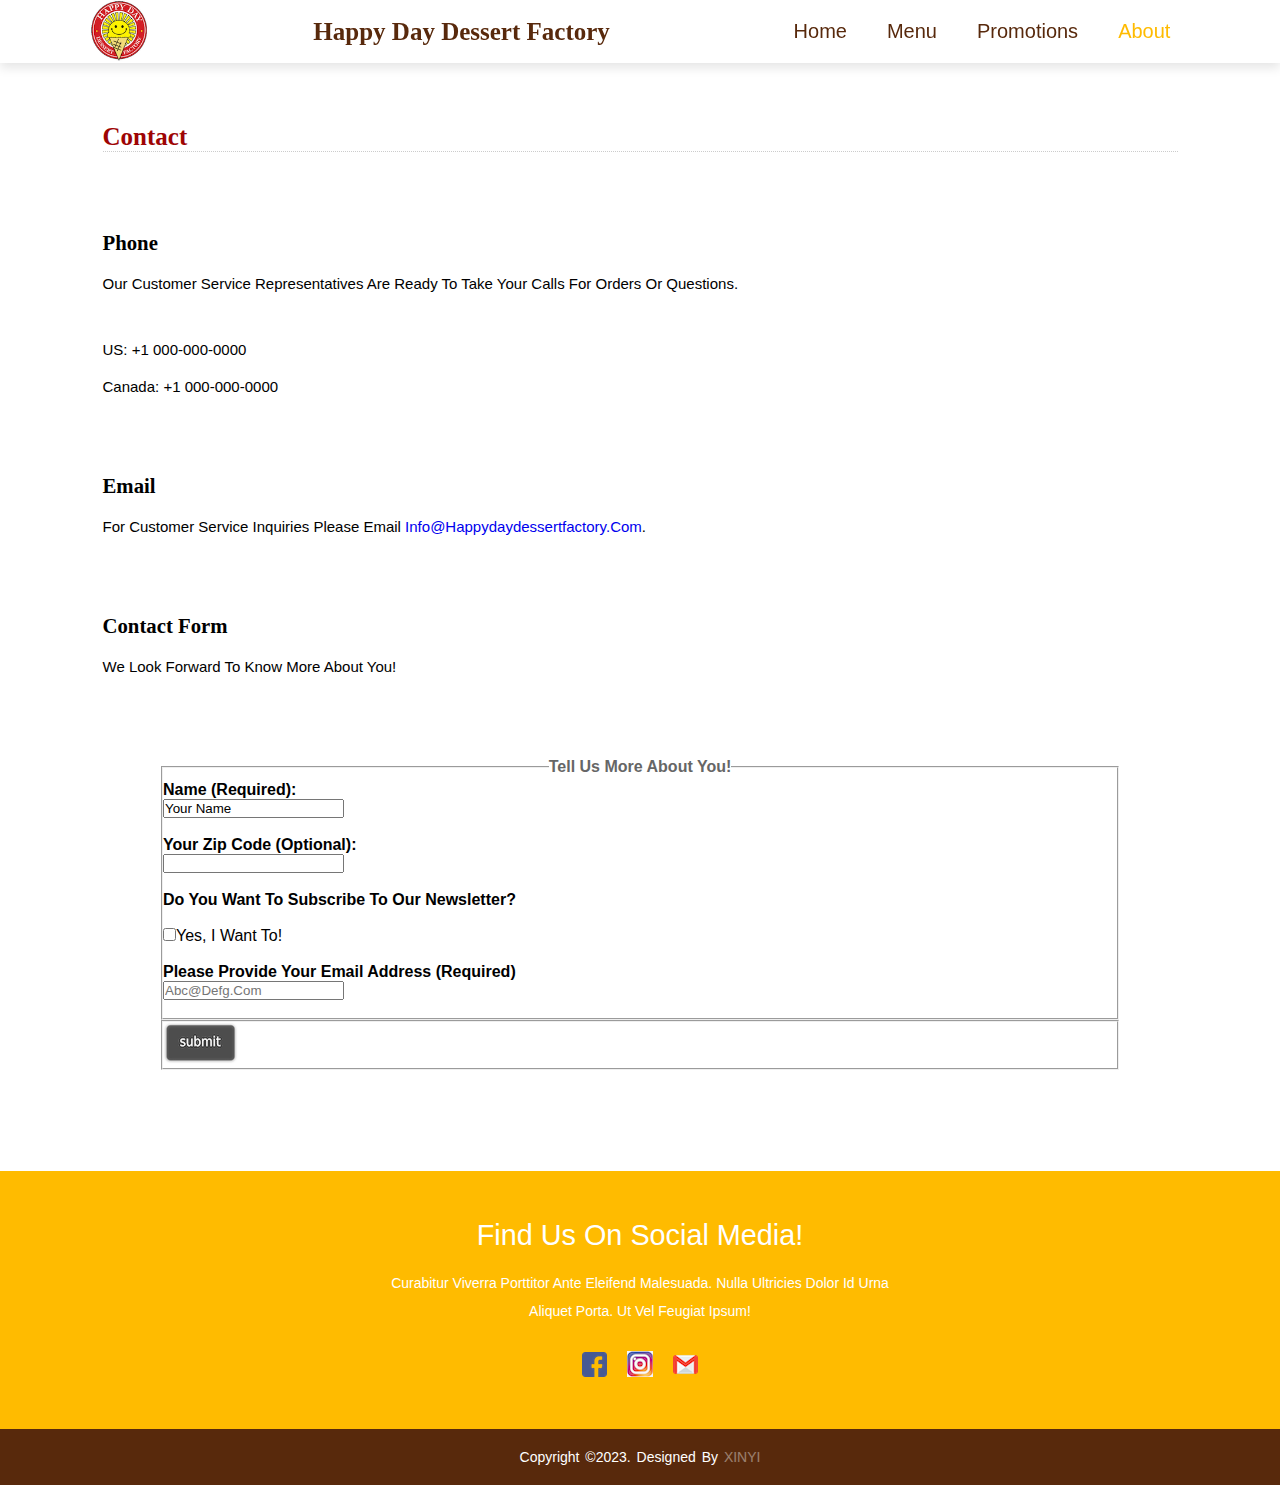
<file: contact_us.html>
<!DOCTYPE html>
<html lang="en">

<head>
    <meta charset="utf-8">
    <meta name="author" content="Xinyi Chen">
    <meta name="keywords" content="Happy Day Dessert Factory">
    <meta name="description" content="Happy Day Dessert Factory's website">
    <link rel="stylesheet" media="all" type="text/css" href="css/styles.css">
    <link href="https://fonts.googleapis.com/css?family=Roboto" rel="stylesheet">

    <meta content="width=device-width, initial-scale=1" name="viewport">
    
    <script src="js/jquery-3.6.4.min.js"> </script>
    <script src="js/scripts.js"> </script>
    <title>contact page of Happy Day Dessert Factory</title>
</head>

<body>
    
    <header>
        <img class="logo" src="images/logo.png" alt="Photo of Happy Day Dessert Factory's logo">
        <a href="#" class="logo">Happy Day Dessert Factory</a>

        <nav class="navbar">
            <ul>
                <li><a href="index.html">Home</a></li>
                <li><a href="menu.html">Menu</a></li>
                <li><a href="promotions.html">Promotions</a></li>
                <li><a class="selected" href="#">About</a>
                    <ul>
                        <li><a href="story.html"> Our story</a></li>
                        <li><a href="location.html">Location and hours</a></li>
                        <li><a class="selected" href="contact_us.html"> Contact Us</a></li>
                    </ul>
                </li>
            </ul>
        </nav>
    </header>

    <div class="contact-info">
        <h4 class="contact-heading">
            Contact
        </h4>
        <h5>
            Phone
        </h5>
        <p>Our customer service representatives are ready to take your calls for orders or questions.</p><br>
        <p>US: +1 000-000-0000</p>
        <p>Canada: +1 000-000-0000</p>

        <h5>
            Email
        </h5>
        <p>For customer service inquiries please email <a href="mailto:info@happydaydessertfactory.com">info@happydaydessertfactory.com</a>.</p>
        
        <h5>
            Contact form
        </h5>
        <p>We look forward to know more about you!</p>
    </div>

    <div class="contact-form">
        <form onsubmit="return validate()" action="mailto:info@happydaydessertfactory.com">
        <fieldset>
            <legend>Tell us more about you!</legend>
            <label for="name">Name (required):</label><br>
            <input type="text" required id="name" name="name" value="Your Name" size="20" maxlength="250"><br><br>
            <label for="zip">Your zip code (optional):</label><br>
            <input type="text" id="zip" name="zip" size="20" value="" pattern="\d{5,5}(-\d{4,4})?"><br><br>

            <strong>Do you want to subscribe to our newsletter?</strong><br><br>
            <input type="checkbox" id="update" name="update" value="yes">Yes, I want to!<br><br>

            <label for="email_address">Please provide your email address (required)</label><br>
            <input type="email" required id="email_address" name="email_address" placeholder="abc@defg.com" pattern="[^@\s]+@[^@\s]+\.[^@\s]+"><br><br>
            </fieldset>
            <fieldset>
            <input type="image" src="images/submit.png" alt="Submit" name="btnimage">
        </fieldset>
        </form>
    </div>

    <footer>
        <div class="footer-content">
            <h3>Find Us on Social Media!</h3>
            <p>Curabitur viverra porttitor ante eleifend malesuada. Nulla ultricies dolor id urna aliquet porta. Ut vel feugiat ipsum! </p>
            <ul class="socials">
                <li><a href="https://www.facebook.com/happydaydessertfactory/"><img src="images/facebook.png" alt="facebook Icon"></a></li>
                <li><a href="https://www.instagram.com/happydaydessertfactory/?hl=en"><img src="images/instagram.png" alt="instagram Icon"></a></li>
                <li><a href="mailto:info@happydaydessertfactory.com"><img src="images/email.png" alt="mail Icon"></a></li>
            </ul>
        </div>
        <div class="footer-bottom">
            <p>copyright &copy;2023. designed by <span>Xinyi</span></p>
        </div>
    </footer>

</body>
</html>
</file>
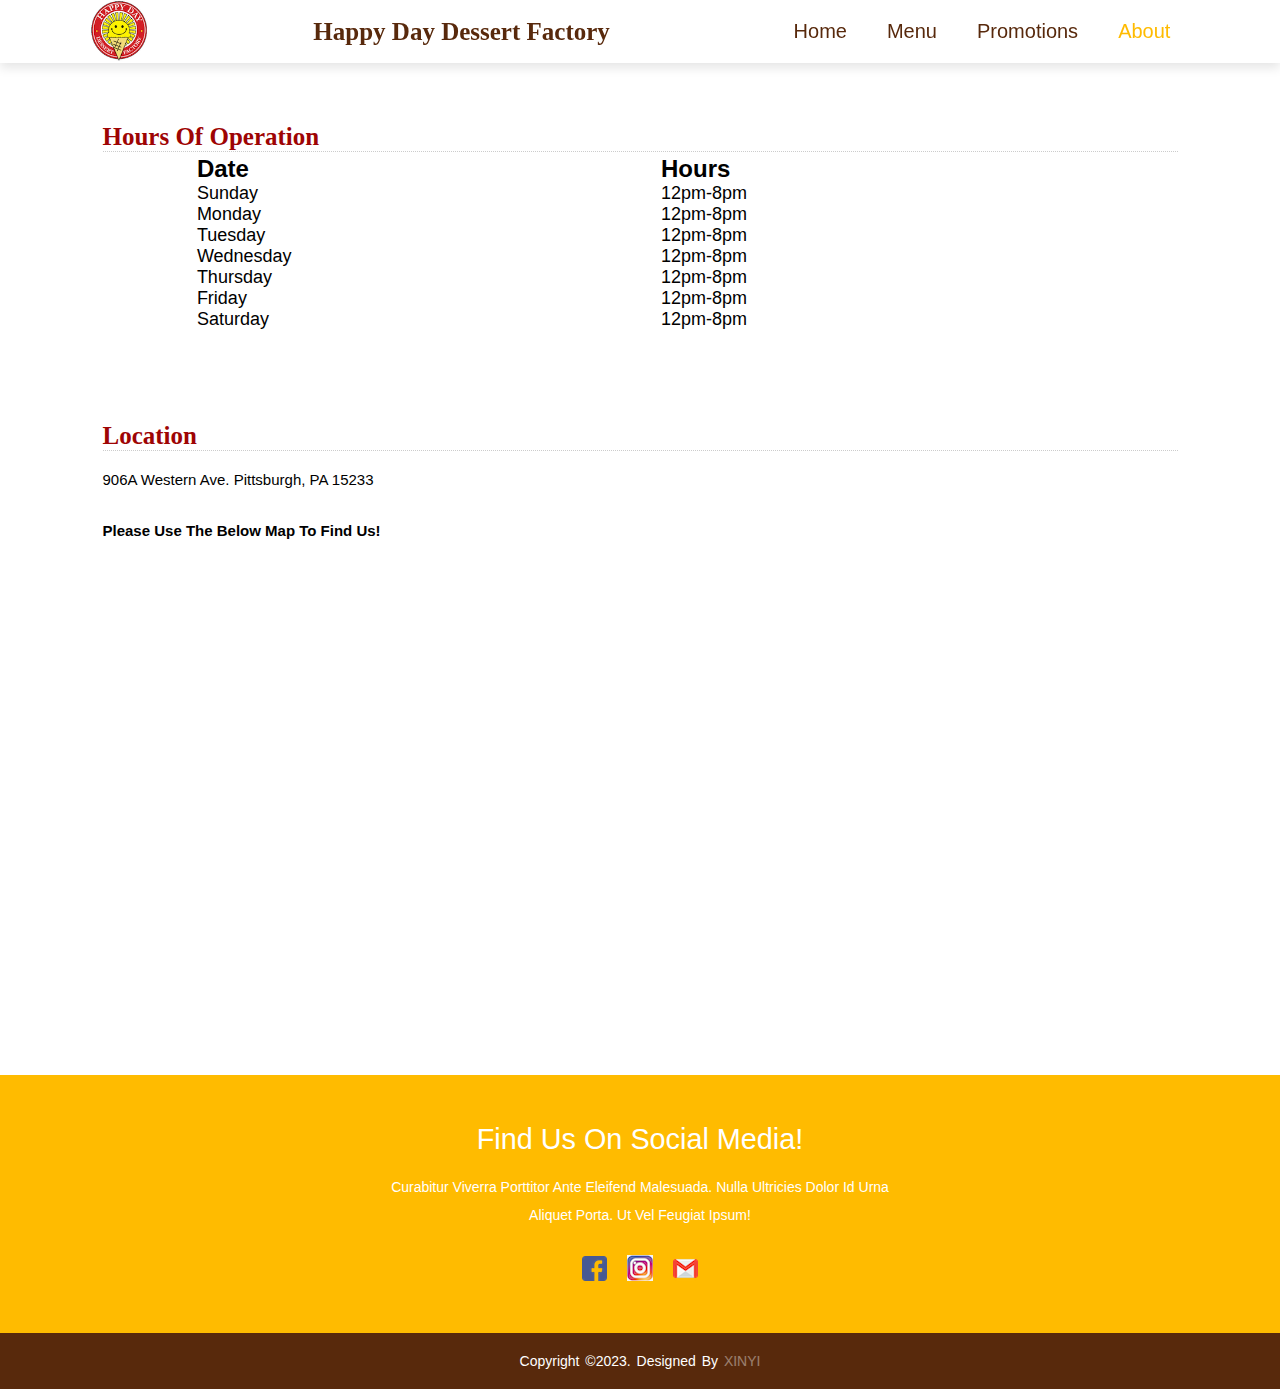
<file: location.html>
<!DOCTYPE html>
<html lang="en">

<head>
    <meta charset="utf-8">
    <meta name="author" content="Xinyi Chen">
    <meta name="keywords" content="Happy Day Dessert Factory">
    <meta name="description" content="Happy Day Dessert Factory's website">
    <link rel="stylesheet" media="all" type="text/css" href="css/styles.css">
    <meta content="width=device-width, initial-scale=1" name="viewport">
    <link href="https://fonts.googleapis.com/css?family=Roboto" rel="stylesheet">
    
    <script src="js/jquery-3.6.4.min.js"> </script>
    <script src="js/scripts.js"> </script>
    <title>Location page of Happy Day Dessert Factory</title>
</head>

<body>
    <header>
        <img class="logo" src="images/logo.png" alt="Photo of Happy Day Dessert Factory's logo">
        <a href="#" class="logo">Happy Day Dessert Factory</a>

        <nav class="navbar">
            <ul>
                <li><a href="index.html">Home</a></li>
                <li><a href="menu.html">Menu</a></li>
                <li><a href="promotions.html">Promotions</a></li>
                <li><a class="selected" href="#">About</a>
                    <ul>
                        <li><a href="story.html"> Our story</a></li>
                        <li><a class="selected" href="location.html">Location and hours</a></li>
                        <li><a href="contact_us.html"> Contact Us</a></li>
                    </ul>
                </li>
            </ul>
        </nav>
    </header>

    <div class="contact-info">
        <h4 class="contact-heading">
            Hours of operation
        </h4>
        
        <table>
            <tr>
                <th>Date</th>
                <th>Hours</th>
            </tr>
            <tr onmouseover="showDescription('Monday');"
                onmouseout="hideDescription();">
                <td>Sunday</td>
                <td>12pm-8pm</td>
            </tr>
            <tr onmouseover="showDescription('Monday');"
                onmouseout="hideDescription();">
                <td>Monday</td>
                <td>12pm-8pm</td>
            </tr>
            <tr onmouseover="showDescription('Monday');"
                onmouseout="hideDescription();">
                <td>Tuesday</td>
                <td>12pm-8pm</td>
            </tr>
            <tr onmouseover="showDescription('Monday');"
                onmouseout="hideDescription();">
                <td>Wednesday</td>
                <td>12pm-8pm</td>
            </tr>
            <tr onmouseover="showDescription('Monday');"
                onmouseout="hideDescription();">
                <td>Thursday</td>
                <td>12pm-8pm</td>
            </tr>
            <tr onmouseover="showDescription('Monday');"
                onmouseout="hideDescription();">
                <td>Friday</td>
                <td>12pm-8pm</td>
            </tr>
            <tr onmouseover="showDescription('Monday');"
                onmouseout="hideDescription();">
                <td>Saturday</td>
                <td>12pm-8pm</td>
            </tr>
            
          </table><br>
        

        <h4 class="contact-heading">
            Location 
        </h4>
        <p>
            906A Western Ave. Pittsburgh, PA 15233 <br><br><br>
            <strong>Please use the below map to find us!</strong>
        </p>
    </div>

    <div class="map">
        <p><iframe src="https://www.google.com/maps/embed?pb=!1m18!1m12!1m3!1d3036.0506887164033!2d-80.01914618467859!3d40.45201506141677!2m3!1f0!2f0!3f0!3m2!1i1024!2i768!4f13.1!3m3!1m2!1s0x8834f40460f311f9%3A0x931aae163c4a37c!2s906a%20Western%20Ave%2C%20Pittsburgh%2C%20PA%2015233!5e0!3m2!1szh-CN!2sus!4v1680465644675!5m2!1szh-CN!2sus" width="600" height="450" style="border:0;" allowfullscreen="" loading="lazy" referrerpolicy="no-referrer-when-downgrade"></iframe></p>
    </div>

    <footer>
        <div class="footer-content">
            <h3>Find Us on Social Media!</h3>
            <p>Curabitur viverra porttitor ante eleifend malesuada. Nulla ultricies dolor id urna aliquet porta. Ut vel feugiat ipsum! </p>
            <ul class="socials">
                <li><a href="https://www.facebook.com/happydaydessertfactory/"><img src="images/facebook.png" alt="facebook Icon"></a></li>
                <li><a href="https://www.instagram.com/happydaydessertfactory/?hl=en"><img src="images/instagram.png" alt="instagram Icon"></a></li>
                <li><a href="mailto:info@happydaydessertfactory.com"><img src="images/email.png" alt="mail Icon"></a></li>
            </ul>
        </div>
        <div class="footer-bottom">
            <p>copyright &copy;2023. designed by <span>Xinyi</span></p>
        </div>
    </footer>
</body>
</html>
</file>
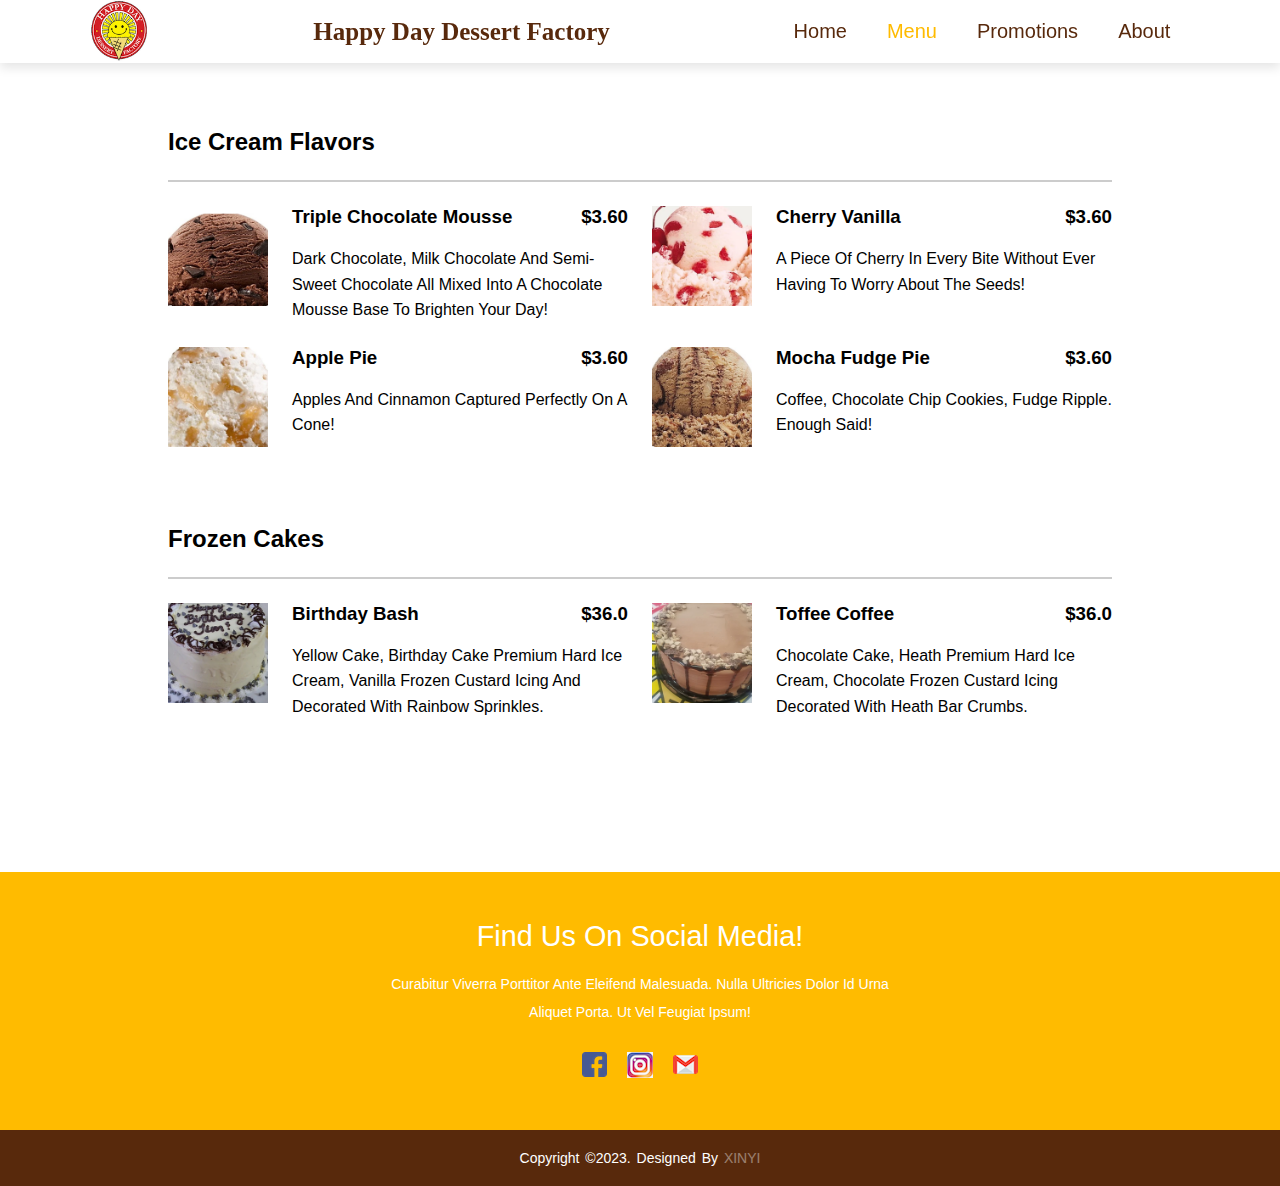
<file: menu.html>
<!DOCTYPE html>
<html lang="en">

<head>
    <meta charset="utf-8">
    <meta name="author" content="Xinyi Chen">
    <meta name="keywords" content="Happy Day Dessert Factory">
    <meta name="description" content="Happy Day Dessert Factory's website">
    <link rel="stylesheet" media="all" type="text/css" href="css/styles.css">
    <link href="https://fonts.googleapis.com/css?family=Roboto" rel="stylesheet">

    <meta content="width=device-width, initial-scale=1" name="viewport">
    
    <script src="js/jquery-3.6.4.min.js"> </script>
    <script src="js/scripts.js"> </script>
    <title>Menu page of Happy Day Dessert Factory</title>
</head>

<body>
    
    <header>
        <img class="logo" src="images/logo.png" alt="Photo of Happy Day Dessert Factory's logo">
        <a href="#" class="logo">Happy Day Dessert Factory</a>

        <nav class="navbar">
            <ul>
                <li><a href="index.html">Home</a></li>
                <li><a class="selected" href="menu.html">Menu</a></li>
                <li><a href="promotions.html">Promotions</a></li>
                <li><a href="#">About</a>
                    <ul>
                        <li><a href="story.html"> Our story</a></li>
                        <li><a href="location.html">Location and hours</a></li>
                        <li><a href="contact_us.html"> Contact Us</a></li>
                    </ul>
                </li>
            </ul>
        </nav>
    </header>

    <div class="container">
        <div class="menu">
            <h2 class="menu-group-heading">
                Ice cream flavors
            </h2>
            <div class="menu-group">
                <div class="menu-item">
                    <img class="menu-item-img" src="./images/menu-items/Chocolate.png" alt="Triple Chocolate Mousse">
                    <div class="menu-item-text">
                        <h3 class="menu-item-heading">
                            <span class="menu-item-name">Triple Chocolate Mousse</span>
                            <span class="menu-item-price">$3.60</span>
                        </h3>
                        <br>
                        <p class="menu-item-description">
                            Dark Chocolate, Milk Chocolate and Semi-Sweet chocolate all mixed into a chocolate mousse base to brighten your day!
                        </p>
                    </div> 
                </div>

                <div class="menu-item">
                    <img class="menu-item-img" src="./images/menu-items/Cherry.png" alt="Cherry Vanilla">
                    <div class="menu-item-text">
                        <h3 class="menu-item-heading">
                            <span class="menu-item-name">Cherry Vanilla</span>
                            <span class="menu-item-price">$3.60</span>
                        </h3>
                        <br>
                        <p class="menu-item-description">
                            A piece of cherry in every bite without ever having to worry about the seeds!
                        </p>
                    </div> 
                </div>

                <div class="menu-item">
                    <img class="menu-item-img" src="./images/menu-items/Apple.png" alt="Apple Pie">
                    <div class="menu-item-text">
                        <h3 class="menu-item-heading">
                            <span class="menu-item-name">Apple Pie</span>
                            <span class="menu-item-price">$3.60</span>
                        </h3>
                        <br>
                        <p class="menu-item-description">
                            Apples and Cinnamon captured perfectly on a cone!
                        </p>
                    </div> 
                </div>

                <div class="menu-item">
                    <img class="menu-item-img" src="./images/menu-items/Mocha.png" alt="Mocha Fudge Pie">
                    <div class="menu-item-text">
                        <h3 class="menu-item-heading">
                            <span class="menu-item-name">Mocha Fudge Pie</span>
                            <span class="menu-item-price">$3.60</span>
                        </h3>
                        <br>
                        <p class="menu-item-description">
                            Coffee, Chocolate Chip Cookies, Fudge ripple. Enough said!
                        </p>
                    </div> 
                </div>
            </div>
        </div>
        <br><br><br>

        <div class="menu">
            <h2 class="menu-group-heading">
                Frozen Cakes
            </h2>
            <div class="menu-group">
                <div class="menu-item">
                    <img class="menu-item-img" src="./images/menu-items/Birthday.png" alt="Birthday Bash">
                    <div class="menu-item-text">
                        <h3 class="menu-item-heading">
                            <span class="menu-item-name">Birthday Bash</span>
                            <span class="menu-item-price">$36.0</span>
                        </h3>
                        <br>
                        <p class="menu-item-description">
                            Yellow Cake, Birthday Cake Premium Hard Ice Cream, Vanilla Frozen Custard Icing and decorated with Rainbow Sprinkles.
                        </p>
                    </div> 
                </div>

                <div class="menu-item">
                    <img class="menu-item-img" src="./images/menu-items/Toffee.png" alt="Toffee Coffee">
                    <div class="menu-item-text">
                        <h3 class="menu-item-heading">
                            <span class="menu-item-name">Toffee Coffee</span>
                            <span class="menu-item-price">$36.0</span>
                        </h3>
                        <br>
                        <p class="menu-item-description">
                            Chocolate Cake, Heath Premium Hard Ice Cream, Chocolate Frozen Custard Icing decorated with Heath Bar Crumbs.
                        </p>
                    </div> 
                </div>
            </div>
        </div>
    </div>

    <footer>
        <div class="footer-content">
            <h3>Find Us on Social Media!</h3>
            <p>Curabitur viverra porttitor ante eleifend malesuada. Nulla ultricies dolor id urna aliquet porta. Ut vel feugiat ipsum! </p>
            <ul class="socials">
                <li><a href="https://www.facebook.com/happydaydessertfactory/"><img src="images/facebook.png" alt="facebook Icon"></a></li>
                <li><a href="https://www.instagram.com/happydaydessertfactory/?hl=en"><img src="images/instagram.png" alt="instagram Icon"></a></li>
                <li><a href="mailto:info@happydaydessertfactory.com"><img src="images/email.png" alt="mail Icon"></a></li>
            </ul>
        </div>
        <div class="footer-bottom">
            <p>copyright &copy;2023. designed by <span>Xinyi</span></p>
        </div>
    </footer>


    
</body>
</html>
</file>
<file: css/styles.css>
/* 
html, body {
    height: 100%;
    margin:0;
    padding:0;
    font-family: "Gill Sans", Helvetica, Arial, Sans-serif;
    font-size: 100%;
    line-height: 1.7em;
    color: #323131;
    background:#f1f1f1;
} */
*{
    margin:0;
    padding:0;
    box-sizing:border-box;
    font-family: Arial, Helvetica, sans-serif;
    text-transform:capitalize;
    text-decoration:none;
}

.map {
    text-align:center;
}

header {
    position: fixed;
    top:0;
    left:0;
    right:0;
    background:#ffffff;
    box-shadow:0 5px 10px rgba(0,0,0,.1);
    padding:0px 7%;
    display: flex;
    align-items:center;
    justify-content:space-between;
    z-index:1000;
}

header .logo {
    font-weight: bolder;
    font-size:25px;
    color:#58290c;
    font-family:Georgia, 'Times New Roman', Times, serif;
}
header img {
    width: 60px;
    /* margin-right:300px; */
}


header .navbar ul{
    list-style:none;
}

header .navbar ul a.selected {
    color:#ffbb00;
}

header .navbar ul li {
    position:relative;
    float:left; 
}

header .navbar ul li {
    position:relative;
    float:left; 
}

header .navbar ul li a{
    font-size: 20px;
    padding:20px;
    color:#58290c;
    display:block;
}
header .navbar ul li a:hover{
    background: #58290c;
    color:#fff;
} 
header .navbar ul li ul {
    position:absolute;
    left:0;
    width:200px;
    background:#fff;
    display: none;
}
header .navbar ul li ul li {
    width:100%;
    border-top: 1px solid rgba(0,0,0,.1);
}

header .navbar ul li:hover > ul{
    display:initial;
}

.video {
    height:50%;
    width:50%;
}
html, body {
    height: 100%;
    margin:0;
    padding:0;
    /* background:#f1f1f1; */
    /* font-family: "Roboto"; */
    font-family: "Gill Sans", Helvetica, Arial, Sans-serif;
    /* display:flex; */
    justify-content: center;
    align-items: center;
}

.banner {
    position:relative;
    background:#58290c;
    /* background: url(banner.png) no-repeat center; */
    background-size:cover;
    height: 80px;
    overflow: hidden;
}

.slider{
    width:100%;
    height:600px;
    /* border-radius:10px; */
    overflow:hidden;
}

.slides {
    /* margin-bottom:100px; */
    width:500%;
    height:350px;
    display:flex;
}

.slides input {
    display:none;
}

.slide{
    width: 20%;
    transition:2s;
}

.slide img{
    width:100%;
    height:600px;
}

.navigation-manual {
    position:absolute;
    width:100%;
    margin-top:495.5px;
    display:flex;
    justify-content:center;
}
.manual-btn {
    border: 2px solid #58290c;
    padding:5px;
    border-radius:10px;
    cursor:pointer;
    transition:1s;
}

.manual-btn:not(:last-child) {
    margin-right: 40px;
}

.manual-btn:hover{
    background: #58290c;
}

#radio1:checked ~ .first{
    margin-left: 0;
}
#radio2:checked ~ .first{
    margin-left: -20%;
}
#radio3:checked ~ .first{
    margin-left: -40%;
}
#radio4:checked ~ .first{
    margin-left: -60%;
}

.navigation-auto {
    position:absolute;
    width:100%;
    margin-top:495.5px;
    display:flex;
    justify-content:center;
}

.navigation-auto div{
    border:2px solid #58290c;
    padding: 5px;
    border-radius: 10px;
    transition: 1s;
}

.navigation-auto div:not(:last-child) {
    margin-right:40px;
}

#radio1:checked ~ .navigation-auto .auto-btn1 {
    background: #58290c;
}

#radio2:checked ~ .navigation-auto .auto-btn2 {
    background: #58290c;
}

#radio3:checked ~ .navigation-auto .auto-btn3 {
    background: #58290c;
}

#radio4:checked ~ .navigation-auto .auto-btn4 {
    background: #58290c;
}

#flavors img {
    width:100%;
    height:600px;
    opacity:85%;
}

#text1 {
    position: absolute;
    top: 300%;
    left: 70%;
    font-size: 17px;
    color: #ffffff;
    width: 450px;
    opacity: 80%;
}

#logo img {
    float:right;
    width: 78.5px;
    opacity:0.6;
}
#logo h1 {
    float: left;
    font-size:25px;
    color: #ffbb00;
    margin: 23px 90px;
    
}

#top_row {
    float:right;
    padding: 2em;
}
#top_row nav {
    text-align:center;
}

/* #top_row a {
    color: #ffffff;
    text-decoration: none;
    font-size:19px;
}

#top_row a.selected {
    color: #dda888;
    text-decoration: none;
    font-size:23px;
}

#top_row a:hover {
    color: #d68ab9; 
    text-decoration:underline;
} */

/* #slide h1 {
    float: right;
}

#slide img{
    width: 100%;
    height: 500px;
    background-position: center;
} */

/* #sidebar {
    background:#BDA9A9;
} */

footer {
    background:#ffbb00;
    height:auto;
    width: 100vw;
    font-family: "Open Sans";
    padding-top:40px;
    color:#fff;
    /* clear:both;
    margin:0;
    color:#333333;
    font-variant:small-caps;
    font-size:.813em;
    text-align:center;
    border-top:1px dotted #cccccc; */
    /* background:#BDA9A9; */
}

.footer-content {
    display:flex;
    align-items:center;
    justify-content:center;
    flex-direction:column;
    text-align:center;
}

.footer-content h3 {
    font-size: 1.8em;
    font-weight: 400;
    text-transform: capitalize;
    line-height: 3rem;
}

.footer-content p{
    max-width:500px;
    margin: 10px auto;
    line-height:28px;
    font-size:14px;
}

.socials {
    list-style:none;
    display:flex;
    align-items:center;
    justify-content:center;
    margin:1rem 0 3rem 0;
}

.socials li{
    margin:0 10px;
}

.socials a {
    text-decoration:none;
    color:#fff;
}

/* This is learnt from videos of YouTuber Code Opacity */
.socials a i {
    font-size: 1.1rem;
    transition: color .4s ease;
}

/* .socials a:hover i {
    color:aqua;
} */

.footer-bottom {
    background: #58290c;
    width: 100vw;
    padding: 20px 0;
    text-align:center;
}

.footer-bottom p {
    font-size:14px;
    word-spacing:2px;
    text-transform:capitalize;
}

.footer-bottom span {
    text-transform: uppercase;
    opacity: .4;
    font-weight: 200;
}
/* some of the below button parameters are from https://getcssscan.com/css-buttons-examples
and I mades adjustments to it to make it match the style of my website */

.button {
    background-color:transparent;
    border: 0;
    border-radius: .5rem;
    box-sizing: border-box;
    color: #ffbb00;
    font-size: 34px;
    font-weight: 300;
    line-height: 1.25rem;
    padding: 20px 20px;
    text-align: center;
    text-decoration: none #58290c;
    box-shadow: 0 1px 3px 0 #58290c85, 0 1px 2px 0 #58290c85;
    cursor: pointer;
    user-select: none;
    -webkit-user-select: none;
    touch-action: manipulation;
    font-family: Tahoma, sans-serif;
}
#btn1{
    margin: -50px 250px;
}

#btn2{
    margin: 0px -200px; /*-377px; allign*/
}

.button:hover {
  background-color: #58290c85;
}

.button:focus {
  outline: 2px solid transparent;
  outline-offset: 2px;
}

.button:focus-visible {
  box-shadow: none;
}

.firstpage {
    position: relative;
    text-align: center;
    color: white;
    opacity:90%;
}

#title img{
    width:100%;
    height:500px;
}

#title h1 {
    position: absolute;
    top: 50%;
    left: 50%;
    transform: translate(-50%, -50%);
    font-size: 90px;
}
.secondpage {
    position: relative;
    text-align: center;
    color: white;
    margin-left:auto;
    margin-right:auto;
}

#secondpage img{
    width:100%;
    height:600px;
    opacity:60%;
}

.text2{
    position: absolute;
    top: 100%;
    left: 50%;
    transform: translate(-50%, -50%);
    font-size: 30px;
    color: #ffbb00;
}

#text1{
    top: 90%;
    left: 50%;
}


#text3{
    top: 120%;
    left: 50%;
    font-size: 20px;
    color: #58290c;
}

#homepage img{
    width:100%;
    height:600px;
    opacity:90%;
}

#homepage .btn {
    position: absolute;
    top: 124%;
    left: 27%;
    transform: translate(-50%, -50%);
    -ms-transform: translate(-50%, -50%);
    background-color: transparent;
    color: #ffbb00;
    font-size: 16px;
    padding: 12px 24px;
    border: none;
    cursor: pointer;
    border-radius: .5rem;
    border: 0;
    box-sizing: border-box;
    line-height: 1.25rem;
    padding: 10px 10px;
    text-align: center;
    text-decoration: none #58290c;
    box-shadow: 0 1px 3px 0 #58290c85, 0 1px 2px 0 #58290c85;
    cursor: pointer;
    user-select: none;
    -webkit-user-select: none;
    touch-action: manipulation;
    font-family: Tahoma, sans-serif;
}

#homepage .btn:hover {
    background-color: #58290c85;
  }
  
#homepage .btn:focus {
    outline: 2px solid transparent;
    outline-offset: 2px;
}

#homepage .btn:focus-visible {
    box-shadow: none;
}


#text4 {
    position: absolute;
    transform: translate(-50%, -50%);
    font-size: 50px;
    color: #58290c;
    letter-spacing:1.4px;
    top: 110%;
    left: 25%;
    width: 100px;
}

#text5 {
    position: absolute;
    transform: translate(-50%, -50%);
    letter-spacing:1px;
    top: 100%;
    left: 70%;
    font-size: 20px;
    color: #860523;
    width: 450px;
}

#homepage ul {
    position: absolute;
    transform: translate(-50%, -50%);
    letter-spacing:1px;
    top: 120%;
    left: 73%;
    font-size: 20px;
    color: #000000;
    width: 450px;
    opacity: 80%;
}


#homepage p {
    position: absolute;
    transform: translate(-50%, -50%);
    letter-spacing:1px;
    top: 140%;
    left: 70%;
    font-size: 20px;
    color: #580023;
    width: 450px;
}


/* .thirdpage {
    position: relative;
    text-align: center;
    color: white;
}*/



.section {
    text-align: center;
    font-size: 3em;
}

.fp-watermark {
    display: none;
}

#section1 {
    background-image: url(../images/background.jpg);
}

#section11 {
    background-image: url(../images/gift2.jpg);
}
#section22 {
    background-image: url(../images/gift1.jpg);
}

#sec2slide1 {
    background-image: url(../images/pexels-jean-balzan-675439.jpg);
    text-align: center;
    font-family:'Gill Sans', 'Gill Sans MT', Calibri, 'Trebuchet MS', sans-serif;
    color: #ffffff;
    font-size: 20px;
    line-height: 1.6;
    padding:200px;
}

#sec2slide2 {
    background-image: url(../images/pexels-lukas-1352296.jpg);
    text-align: center;
    font-family:'Gill Sans', 'Gill Sans MT', Calibri, 'Trebuchet MS', sans-serif;
    color: #ff0051;
    font-size: 25px;
    line-height: 1.6;
    padding:200px;
}

#sec2slide3 {
    background-image: url(../images/pexels-lukas-1352245.jpg);
    text-align: center;
    font-family:'Gill Sans', 'Gill Sans MT', Calibri, 'Trebuchet MS', sans-serif;
    color: #012b0a;
    font-size: 20px;
    line-height: 1.6;
    padding:200px;
}


.section {
    background-position: center center;
    background-repeat: none;
    background-size: cover;
    text-align: center;
}

.section h1 {
    /* text-align: center; */
    position: absolute;
    top: 40%;
    left: 50%;
    transform: translate(-50%, 150%);
    font-family:Cambria, Cochin, Georgia, Times, 'Times New Roman', serif;
    font-size: 60px;
    color: #000000;
    letter-spacing:1.5px;
    top:0%;
}
#section1 p {
    text-align: center;
    position:absolute;
    top: 40%;
    font-family:'Gill Sans', 'Gill Sans MT', Calibri, 'Trebuchet MS', sans-serif;
    padding:200px;
    font-size: 23px;
    color: #58290c;
    line-height: 1.6;
}

#section11 p {
    text-align: center;
    position:absolute;
    top: 40%;
    font-family:'Gill Sans', 'Gill Sans MT', Calibri, 'Trebuchet MS', sans-serif;
    padding:200px;
    font-size: 23px;
    color: #150131;
    line-height: 1.6;
}

#section3 p {
    text-align: center;
    position:absolute;
    top: 20%;
    font-family:'Gill Sans', 'Gill Sans MT', Calibri, 'Trebuchet MS', sans-serif;
    padding:200px;
    font-size: 23px;
    color: rgb(5, 27, 154);
    line-height: 1.6;
}
#section22 p {
    text-align: center;
    position:absolute;
    top: 20%;
    font-family:'Gill Sans', 'Gill Sans MT', Calibri, 'Trebuchet MS', sans-serif;
    padding:200px;
    font-size: 23px;
    color: #150131;
    line-height: 1.6;
}

.section h2 {
    font-family:Cambria, Cochin, Georgia, Times, 'Times New Roman', serif;
    font-size: 56px;
    position: absolute;
    top: 20%;
    left: 50%;
    transform: translate(-50%, -20%);
    background: linear-gradient(to left, #87c7df, #648896);
    -webkit-background-clip: text;
    -webkit-text-fill-color: transparent;
    letter-spacing:1.5px;
}

.section h3 {
    font-family:Cambria, Cochin, Georgia, Times, 'Times New Roman', serif;
    font-size:30px;
    background: linear-gradient(to left, #ff0051, #000000);
    -webkit-background-clip: text;
    -webkit-text-fill-color: transparent;
}

/* Citation: I learnt about some of parameters in menu design from Youtuber code's videos*/
.container {
    max-width: 1200px;
    margin: 0 auto;
    padding: 8em;
}


.menu {
    font-family: sans-serif;
    font-size: 14px;
}
.menu-group-heading {
    margin: 0;
    padding-bottom: 1em;
    border-bottom: 2px solid #ccc;
}
.menu-group-heading2 {
    margin: 0;
    padding-bottom: 3em;
    border-bottom: 2px solid #ccc;
}
.menu-group {
    display: grid;
    grid-template-columns: 1fr;
    gap: 1.5em;
    padding: 1.5em 0;
}

.menu-item {
    display: flex;
}

.menu-item-img {
    width: 100px;
    height: 100px;
    flex-shrink: 0;
    object-fit:cover; 
    margin-right: 1.5em;
}

.menu-item-text {
    flex-grow: 1;
}

.menu-item-heading {
    display: flex;
    justify-content: space-between;
}

.menu-item-name {
    margin-right: 1.5em;
}
.menu-item-description {
    line-height:1.6;
}

@media screen and (min-width: 992px) {
    .menu {
        font-size: 16px;
    }
    .menu-group {
        grid-template-columns: repeat(2, 1fr);
    }
    .menu-item-image {
        width: 125px;
        height: 125px;
    }
}

form {
    width:75%;
    margin:auto;
    border-style:solid;
    border-width:1px;
    border-color:transparent;
    margin-bottom:100px;
    /* padding:7em; */
} 

label {
    font-weight:bold;
    text-align:center;
}

legend {
    font-weight:bold;
    text-align:center;
    color:#666666;
    margin-bottom:5px;
    padding:1.6;
}

.contact-info {
    max-width: 1200px;
    margin: 0 auto;
    padding: 2.5em;
    font-size: 25px; 
    /* padding: .5em .5em 3em .5em; */
    margin-bottom:20px;
}

.contact-heading {
    border-bottom: 1px dotted #ccc;
    
}

.contact-info h4 {
    margin-top:60px;
    color:#9e0404;
    font-size: 25px; 
    font-family:Georgia, 'Times New Roman', Times, serif;
}

.contact-info h5 {
    margin-top:80px;
    color:#000000;
    font-family:Georgia, 'Times New Roman', Times, serif;
}

.contact-info p {
    margin-top:20px;
    color:#000000;
    font-size: 15px; 
}


table {
    width: 83%;
    border-style: solid;
    border-width: 3px;
    border-color:transparent;
    border-spacing: 3px;
    margin: auto;
    table-layout: auto;
    border-collapse: collapse;
}
table th {
    text-align:left;
    
    font-size:24px;
}
table td {
    text-align:left;
    font-size:18px;
    font-family:'Lucida Sans', 'Lucida Sans Regular', 'Lucida Grande', 'Lucida Sans Unicode', Geneva, Verdana, sans-serif;
}
</file>
